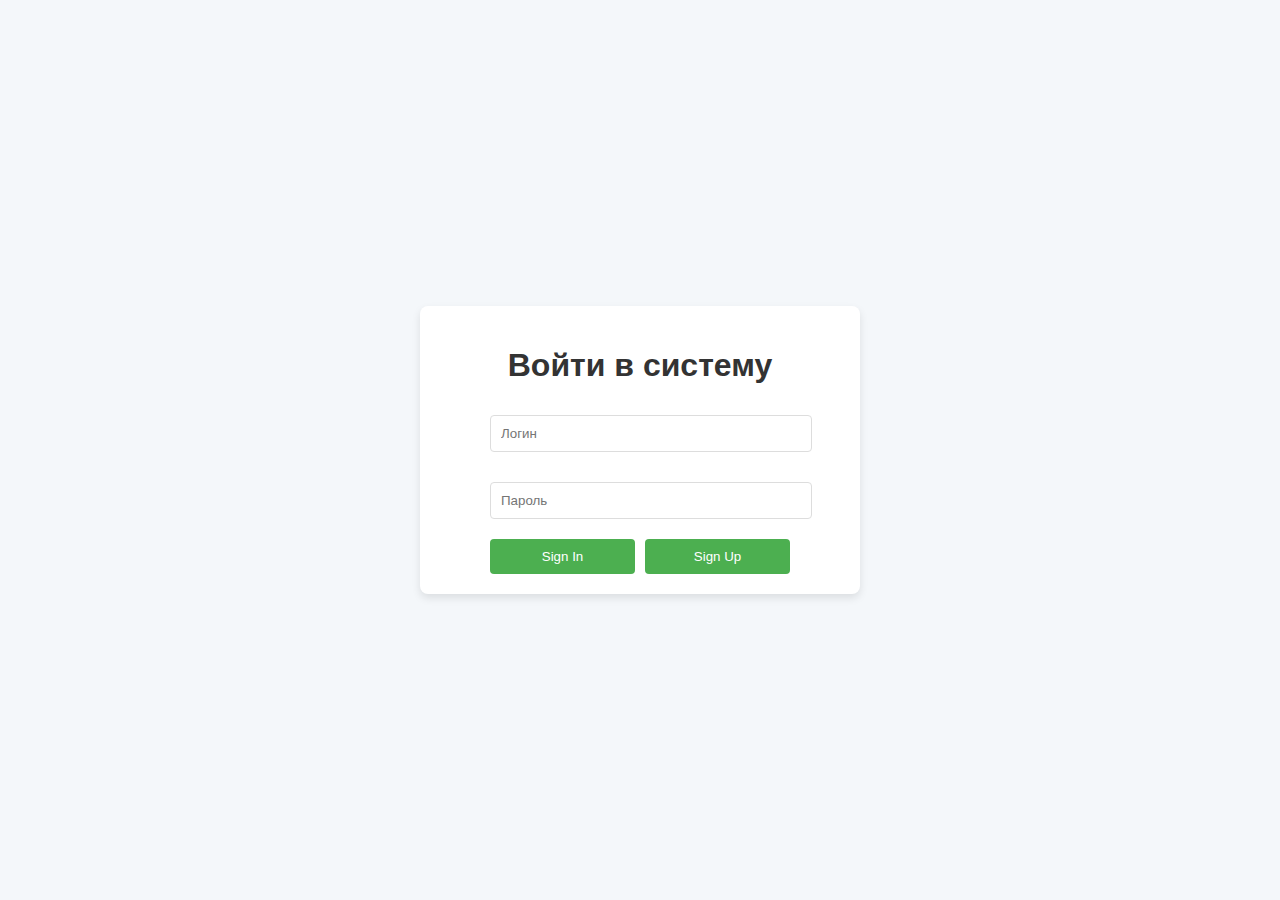
<file: reportGeneration/web/templates/login.html>
<!DOCTYPE html>
<html lang="ru">
<head>
    <meta charset="UTF-8">
    <meta name="viewport" content="width=device-width, initial-scale=1.0">
    <title>Авторизация</title>
    <link rel="stylesheet" href="../static/style.css">
</head>
<body>
    <div class="login-container">
        <h1>Войти в систему</h1>
        <form method="post" class="login-form">
            <input type="text" name="username" placeholder="Логин" required>
            <input type="password" name="password" placeholder="Пароль" required>
            <div class="button-container">
                <button type="submit" name="action" value="signin">Sign In</button>
                <button type="submit" name="action" value="signup">Sign Up</button>
            </div>
        </form>
    </div>
</body>
</html>
</file>
<file: reportGeneration/web/static/style.css>
/* Общие стили */
body {
    font-family: Arial, sans-serif;
    background-color: #f4f7fa;
    margin: 0;
    padding: 0;
    display: flex;
    justify-content: center;
    align-items: center;
    height: 100vh; /* Центрирование по вертикали */
    flex-direction: column;
}

/* Стили для контейнера */
.container, .login-container {
    width: 100%;
    max-width: 400px;
    margin: 0 auto;
    padding: 20px;
    background-color: #ffffff;
    border-radius: 8px;
    box-shadow: 0 4px 8px rgba(0, 0, 0, 0.1);
    text-align: center; /* Центрирование содержимого внутри */
}

/* Стили для формы логина */
.login-container h1 {
    color: #333;
}
.login-form {
    display: flex;
    flex-direction: column;
    gap: 10px; /* Отступы между полями */
    width: 300px;
    margin: 0 auto;
}

/* Стили для кнопок, чтобы они располагались в ряд */
.button-container {
    display: flex;
    gap: 10px; /* Отступы между кнопками */
    justify-content: center; /* Центрируем кнопки */
}

/* Индивидуальные стили для кнопок */
button {
    padding: 10px 20px;
    background-color: #4CAF50;
    color: white;
    border: none;
    border-radius: 5px;
    cursor: pointer;
    width: 100px; /* Можно настроить ширину кнопок */
    text-align: center;
}

button:hover {
    background-color: #45a049; /* Цвет при наведении */
}

.login-container input {
    width: 100%;
    padding: 10px;
    margin: 10px 0;
    border: 1px solid #ddd;
    border-radius: 4px;
}

.login-container button {
    width: 100%;
    padding: 10px;
    background-color: #4CAF50;
    color: white;
    border: none;
    border-radius: 4px;
    cursor: pointer;
}

.login-container button:hover {
    background-color: #45a049;
}

/* Стили для главной страницы */
.container h1 {
    color: #333;
}

.container p {
    color: #777;
}

.button {
    display: inline-block;
    margin-top: 20px;
    padding: 10px 20px;
    background-color: #007BFF;
    color: white;
    text-align: center;
    border-radius: 4px;
    text-decoration: none;
}

.button:hover {
    background-color: #0056b3;
}
</file>
